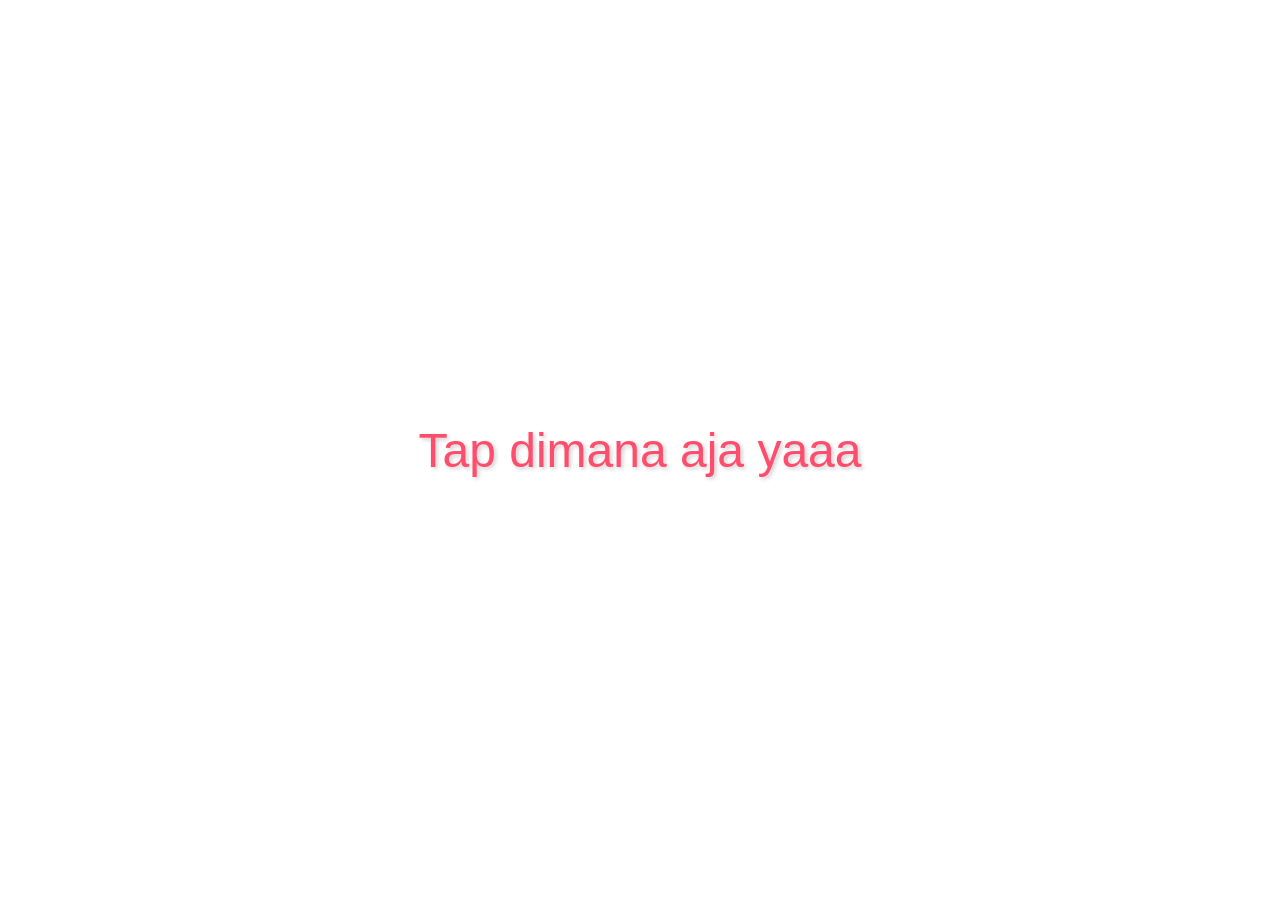
<file: love/index.html>
<!DOCTYPE html>
<html lang="en">
<head>
    <meta charset="UTF-8">
    <meta name="viewport" content="width=device-width, initial-scale=1.0">
    <title>QWErty</title>
    <link rel="stylesheet" href="styles/main.css">
<div class="wallpaper"></div>
    <div class="content">
    </div>
</head>
<body>
    <div class="bg_heart">
        <div class="message"></div>
        <a href="love.html" class="next-button">pencet aku</a>
    </div>

    <script src="https://code.jquery.com/jquery-3.6.0.min.js"></script>
    <script src="script/main.js"></script>
<script>
    function setupMusic() {
        const music = document.getElementById('backgroundMusic');
        
        const isMusicPlaying = localStorage.getItem('musicPlaying') === 'true';
        const musicCurrentTime = localStorage.getItem('musicCurrentTime') || 0;

        if (isMusicPlaying) {
            music.currentTime = parseFloat(musicCurrentTime);
        }

        music.addEventListener('play', () => {
            localStorage.setItem('musicPlaying', 'true');
        });

        music.addEventListener('pause', () => {
            localStorage.setItem('musicPlaying', 'false');
        });

        setInterval(() => {
            localStorage.setItem('musicCurrentTime', music.currentTime);
        }, 1000);

        document.addEventListener('click', function startMusic() {
            music.play().catch(error => {
                console.log('Autoplay prevented', error);
            });
            document.removeEventListener('click', startMusic);
        });
    }

        document.addEventListener('DOMContentLoaded', setupMusic);
</script>

</script>
</body>
</html>
</file>
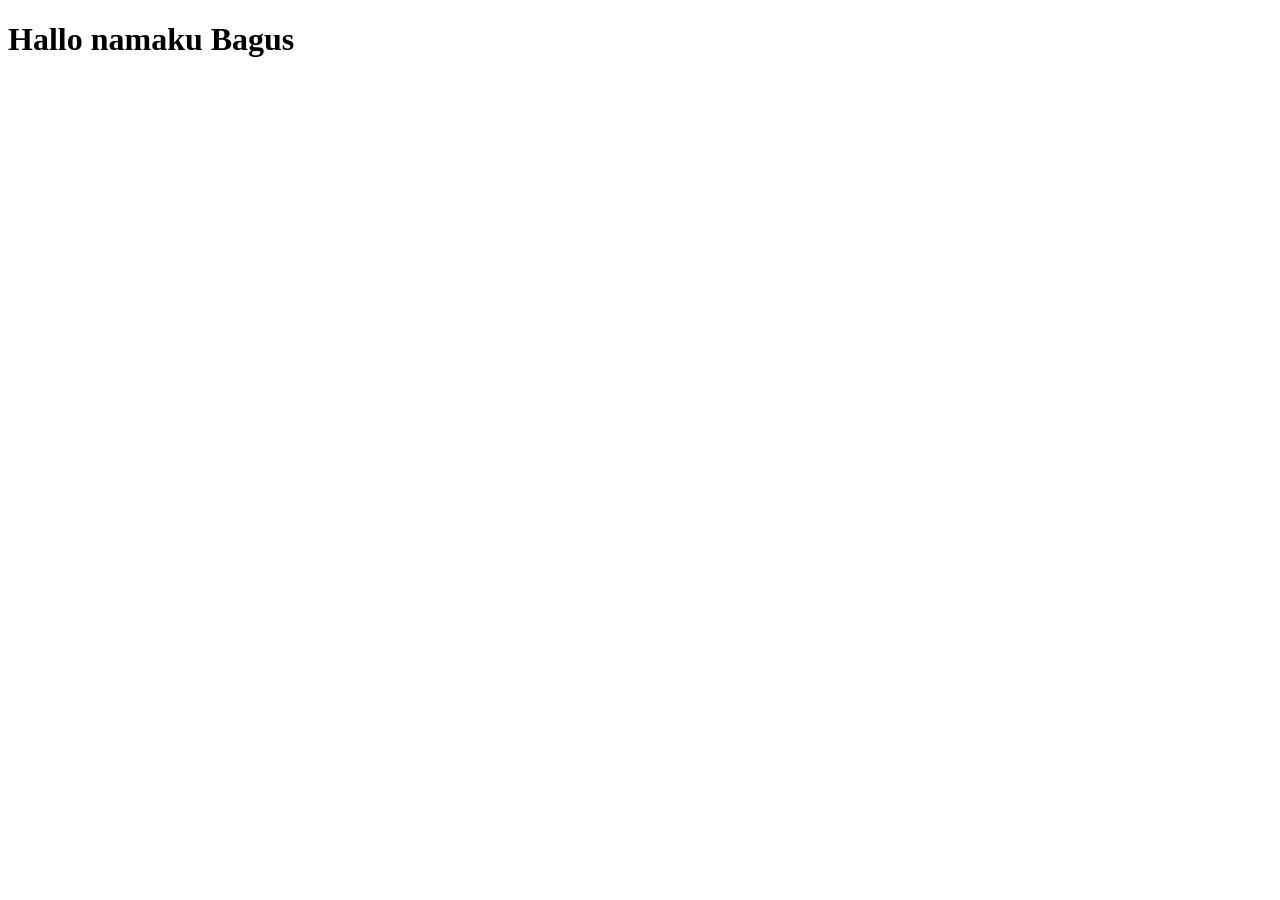
<file: html/p.html>
<!DOCTYPE html>
<html lang="en">
<head>
    <meta charset="UTF-8">
    <meta name="viewport" content="width=device-width, initial-scale=1.0">
    <title>Document</title>
</head>
<body>
    <h1>Hallo namaku Bagus</h1>
</body>
</html>
</file>
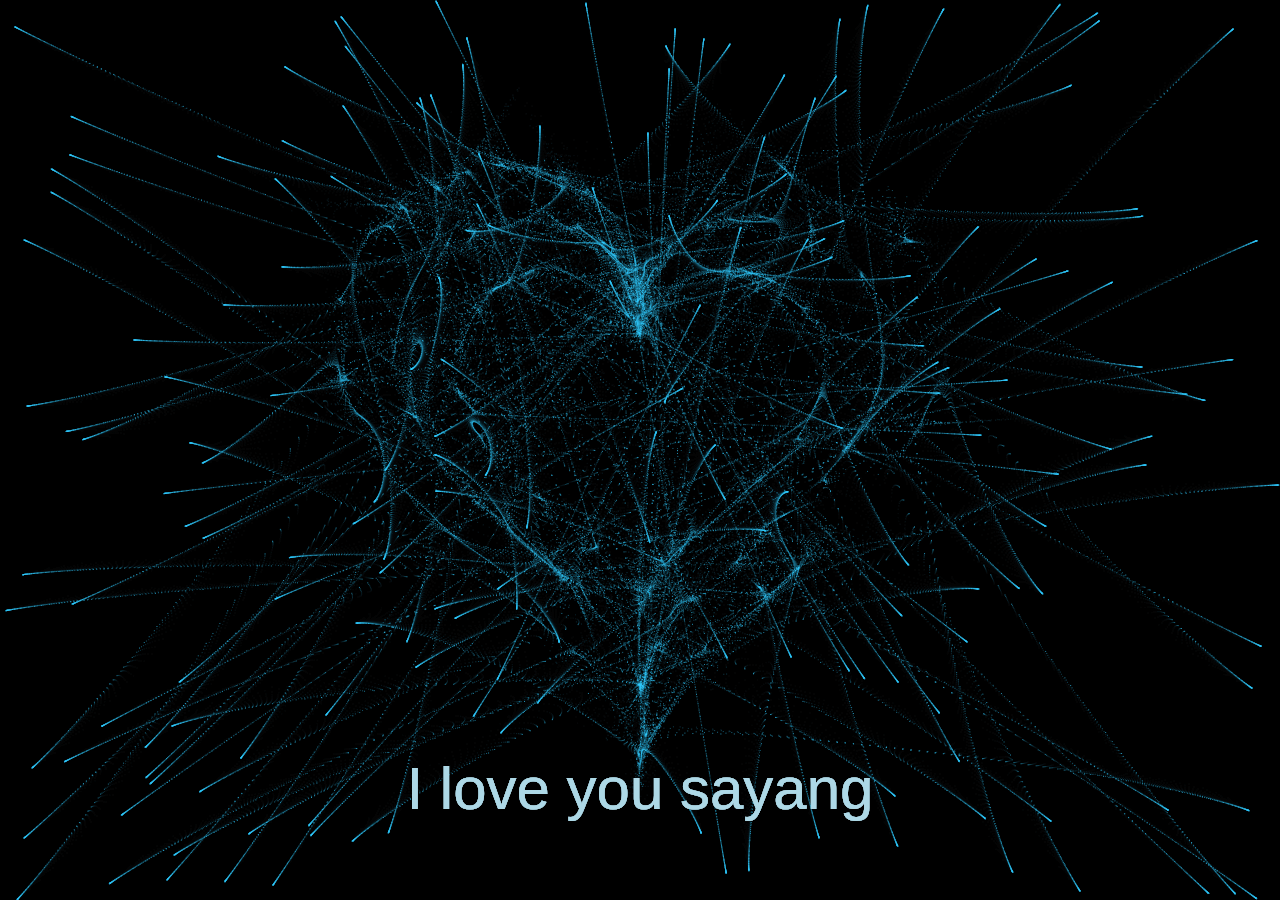
<file: love/love.html>
<!DOCTYPE html>
<html lang="en">
<head>
  <meta charset="UTF-8">
  <meta http-equiv="X-UA-Compatible" content="IE=edge">
  <meta name="viewport" content="width=device-width, initial-scale=1.0">
  <title>aaa</title>
  <link rel="stylesheet" href="styles/love.css">
</head>
<body>
  <canvas id="heart"></canvas>
  <script src="script/love.js"></script>
</body>
</html>
</file>
<file: love/styles/main.css>
html, body {
    height: 100%;
    margin: 0;
    font-family: 'Arial', sans-serif;
    -webkit-user-select: none;
    -ms-user-select: none;
    user-select: none;
  }
  
  .bg_heart {
    position: relative;
    top: 0;
    left: 0;
    width: 100%;
    height: 100%;
    overflow: hidden;
    cursor: pointer;
  }
  
  .heart {
    position: absolute;
    top: -50%;
    transform: rotate(-45deg);
  }
  
  .heart:before,
  .heart:after {
    position: absolute;
    display: block;
    content: "";
    width: 100%;
    height: 100%;
    background: inherit;
    border-radius: 100%;
  }
  
  .heart:before {
    top: -50%;
    left: 0;
  }
  
  .heart:after {
    top: 0;
    right: -50%;
  }
  
  @keyframes love {
    0% {
        top: 110%;
    }
  }
  
  .message {
    position: fixed;
    top: 50%;
    left: 50%;
    transform: translate(-50%, -50%);
    color: #ff4d6d;
    font-size: 2em;
    text-align: center;
    text-shadow: 2px 2px 4px rgba(0, 0, 0, 0.2);
    z-index: 1000;
    width: 80%;
    padding: 20px;
    background-color: rgba(255, 255, 255, 0);
    border-radius: 15px;
    pointer-events: none;
  }
  
  .next-button {
    display: none;
    position: fixed;
    bottom: 50px;
    left: 50%;
    transform: translateX(-50%);
    padding: 15px 30px;
    background-color: #ff4d6d;
    color: white;
    border: none;
    border-radius: 25px;
    font-size: 1.2em;
    cursor: pointer;
    z-index: 1000;
    transition: all 0.3s ease;
    box-shadow: 0 4px 15px rgba(0,0,0,0.2);
  }
  
  .next-button:hover {
    background-color: #ff3357;
    transform: translateX(-50%) scale(1.05);
  }
  
  @media (max-width: 600px) {
    .message {
      font-size: 1.5em; 
      padding: 10px; 
    }
  
    .next-button {
      padding: 10px 20px; 
      font-size: 1em; 
    }
  }
  
  @media (min-width: 601px) and (max-width: 1024px) {
    .message {
      font-size: 2.0em;
      padding: 15px;
    }
  
    .next-button {
      padding: 12px 25px; 
      font-size: 1.1em; 
    }
  }
  
  @media (min-width: 1025px) {
    .message {
      font-size: 3em; 
      padding: 20px; 
    }
  
    .next-button {
      padding: 15px 30px; 
      font-size: 1.2em; 
    }
  }
</file>
<file: love/styles/love.css>
canvas {
    position: absolute;
    left: 0;
    top: 0;
    width: 100%;
    height: 100%;
    background-color: rgba(0, 0, 0, 0.2);
  }
</file>
